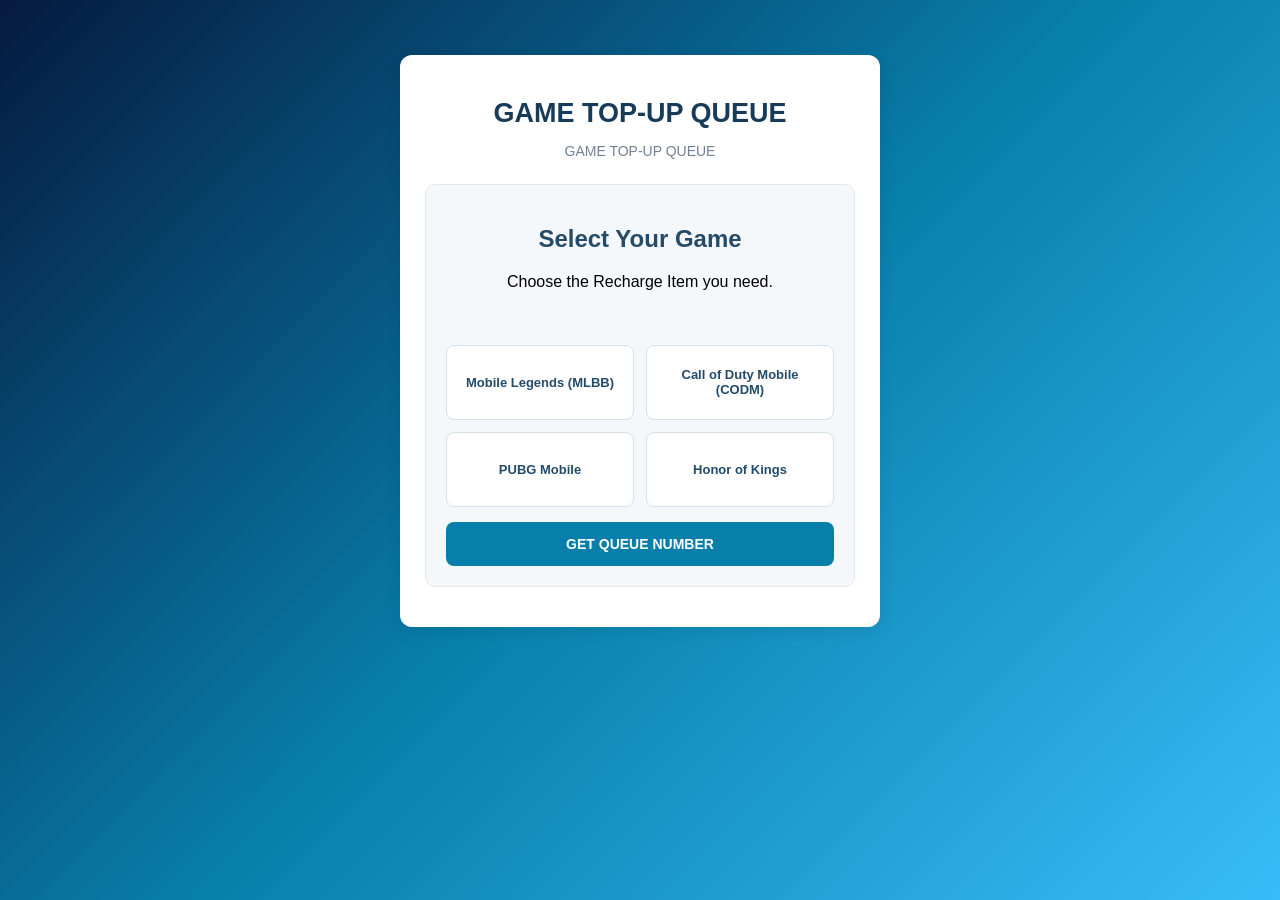
<file: index.html>
<!DOCTYPE html>
<html>
<head>
    <title>Queueing System</title>
    <link rel="stylesheet" href="style.css">
</head>
<body>

<div class="container" id="servicePage">

    <h1>	
GAME TOP-UP QUEUE</h1>
    <p class="subtitle">	
GAME TOP-UP QUEUE</p>


    <div class="box">

        <h2>Select Your Game</h2>
        <p>Choose the Recharge Item you need.</p>

        <p id="errorMessage"></p>

        <div class="services">

            <button class="service-btn" data-service="Mobile Legends: Bang Bang">
             Mobile Legends (MLBB)
            </button>

            <button class="service-btn" data-service="Call of Duty: Mobile">
            Call of Duty Mobile (CODM)
            </button>

            <button class="service-btn" data-service="PUBG Mobile">
             PUBG Mobile
            </button>

            <button class="service-btn" data-service="Honor of Kings">
            Honor of Kings
            </button>

        </div>

        <button class="get-btn" onclick="getNumber()">
            GET QUEUE NUMBER
        </button>

    </div>

</div>

<div class="container hidden" id="ticketPage">

    <h1>QUEUE FOR YOUR RECHARGE</h1>
    <p class="subtitle">Your queue number has been generated!</p>

    <div class="box serving-box">
        <h3>YOUR QUEUE NUMBER</h3>
        <div class="number" id="myNumber">---</div>
    </div>

    <div class="box">
        <h3>SELECTED SERVICE</h3>
        <p id="myService">---</p>

        <h3>QUEUE STATUS</h3>
        <div class="status waiting" id="myStatus">Waiting</div>

        <p id="message">Please wait for your number to be says finished so that you cna confirm if your recharge is done.</p>
    </div>

    <button class="get-btn" onclick="showServices()">
        BACK
    </button>

</div>

<script src="script.js"></script>

</body>
</html>
</file>
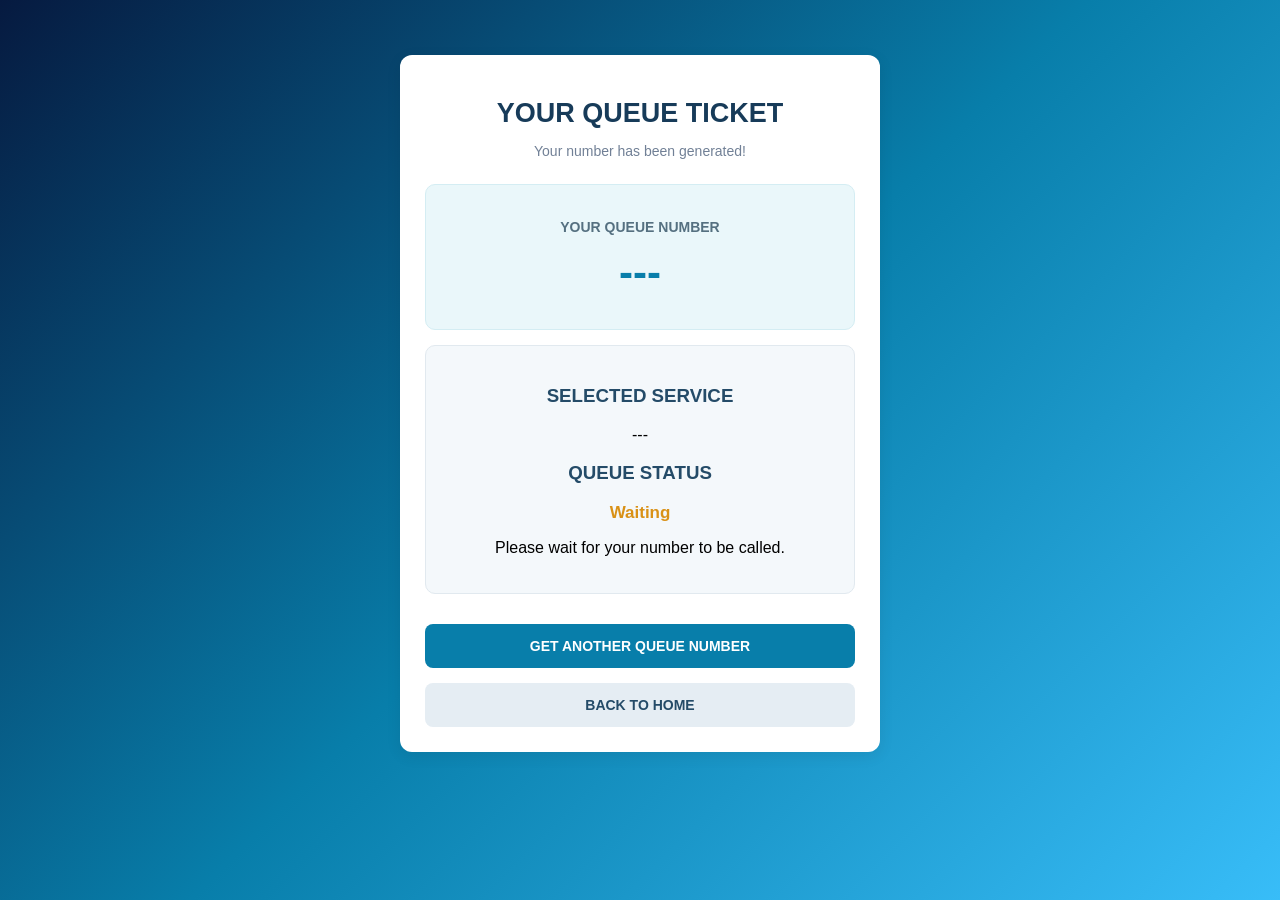
<file: ticket.html>
<!DOCTYPE html>
<html>
<head>
    <title>My Queue Ticket</title>
    <link rel="stylesheet" href="style.css">
</head>
<body>

<div class="container">

    <h1>YOUR QUEUE TICKET</h1>
    <p class="subtitle">Your number has been generated!</p>

    <div class="box serving-box">
        <h3>YOUR QUEUE NUMBER</h3>
        <div class="number" id="myNumber">---</div>
    </div>

    <div class="box">

        <h3>SELECTED SERVICE</h3>
        <p id="myService">---</p>

        <h3>QUEUE STATUS</h3>
        <div class="status waiting" id="myStatus">Waiting</div>

        <p id="message">Please wait for your number to be called.</p>

    </div>

    <button class="get-btn" onclick="location.href='services.html'">
        GET ANOTHER QUEUE NUMBER
    </button>

    <button class="back-btn" onclick="location.href='index.html'">
        BACK TO HOME
    </button>

</div>

<script src="script.js"></script>
</body>
</html>
</file>
<file: style.css>
* {
    box-sizing: border-box;
}

body {
    font-family: Arial, sans-serif;
    background: #edf2f6;
    margin: 0;
    padding: 20px;
    min-height: 100vh;
}

.container {
    max-width: 480px;
    margin: 35px auto;
    padding: 25px;
    background: white;
    border-radius: 12px;
    box-shadow: 0 4px 15px rgba(0, 0, 0, 0.08);
    text-align: center;
}

h1 {
    color: #173b59;
    font-size: 27px;
    margin-bottom: 8px;
}

h2, h3 {
    color: #244b68;
}

.subtitle {
    color: #718096;
    font-size: 14px;
    margin-bottom: 25px;
}

.box {
    background: #f4f8fb;
    border: 1px solid #e1e9ef;
    padding: 20px;
    margin: 15px 0;
    border-radius: 10px;
}

.serving-box {
    background: #eaf7fa;
    border: 1px solid #d4edf3;
}

.serving-box h3 {
    color: #557080;
    font-size: 14px;
}

.number {
    font-size: 42px;
    font-weight: bold;
    color: #087eaa;
    margin: 12px 0;
}

.services {
    display: grid;
    grid-template-columns: 1fr 1fr;
    gap: 12px;
    margin-top: 20px;
}

.service-btn {
    min-height: 75px;
    padding: 12px;
    background: white;
    color: #244b68;
    border: 1px solid #d5e0e8;
    border-radius: 8px;
    cursor: pointer;
    font-size: 13px;
    font-weight: bold;
    transition: 0.2s;
}

.service-btn:hover {
    background: #eaf7fa;
    border-color: #087eaa;
}

.service-btn.selected {
    background: #d9f3f8;
    border: 2px solid #087eaa;
    color: #087eaa;
}

.get-btn, .back-btn {
    width: 100%;
    padding: 14px;
    margin-top: 15px;
    border: none;
    border-radius: 8px;
    cursor: pointer;
    font-size: 14px;
    font-weight: bold;
    transition: 0.2s;
}

.get-btn {
    background: #087eaa;
    color: white;
}

.get-btn:hover {
    background: #066488;
}

.back-btn {
    background: #e5edf3;
    color: #244b68;
}

.back-btn:hover {
    background: #d5e2eb;
}

.status {
    font-size: 17px;
    font-weight: bold;
}

.waiting {
    color: #d99116;
}

.serving {
    color: #087eaa;
}

.completed {
    color: #26965c;
}

.cancelled {
    color: #d94343;
}

#errorMessage {
    color: red;
    font-size: 13px;
    font-weight: bold;
    min-height: 18px;
}

.hidden {
    display: none;
}

@media (max-width: 500px) {
    body {
        padding: 12px;
    }

    .container {
        margin: 15px auto;
        padding: 18px;
    }

    h1 {
        font-size: 23px;
    }

    .service-btn {
        font-size: 12px;
    }
}

.hidden {
    display: none;
}


body {
    font-family: Arial, sans-serif;
    background: linear-gradient(135deg, #061a40, #087eaa, #38bdf8);
    background-attachment: fixed;
    margin: 0;
    padding: 20px;
    min-height: 100vh;
}
</file>
